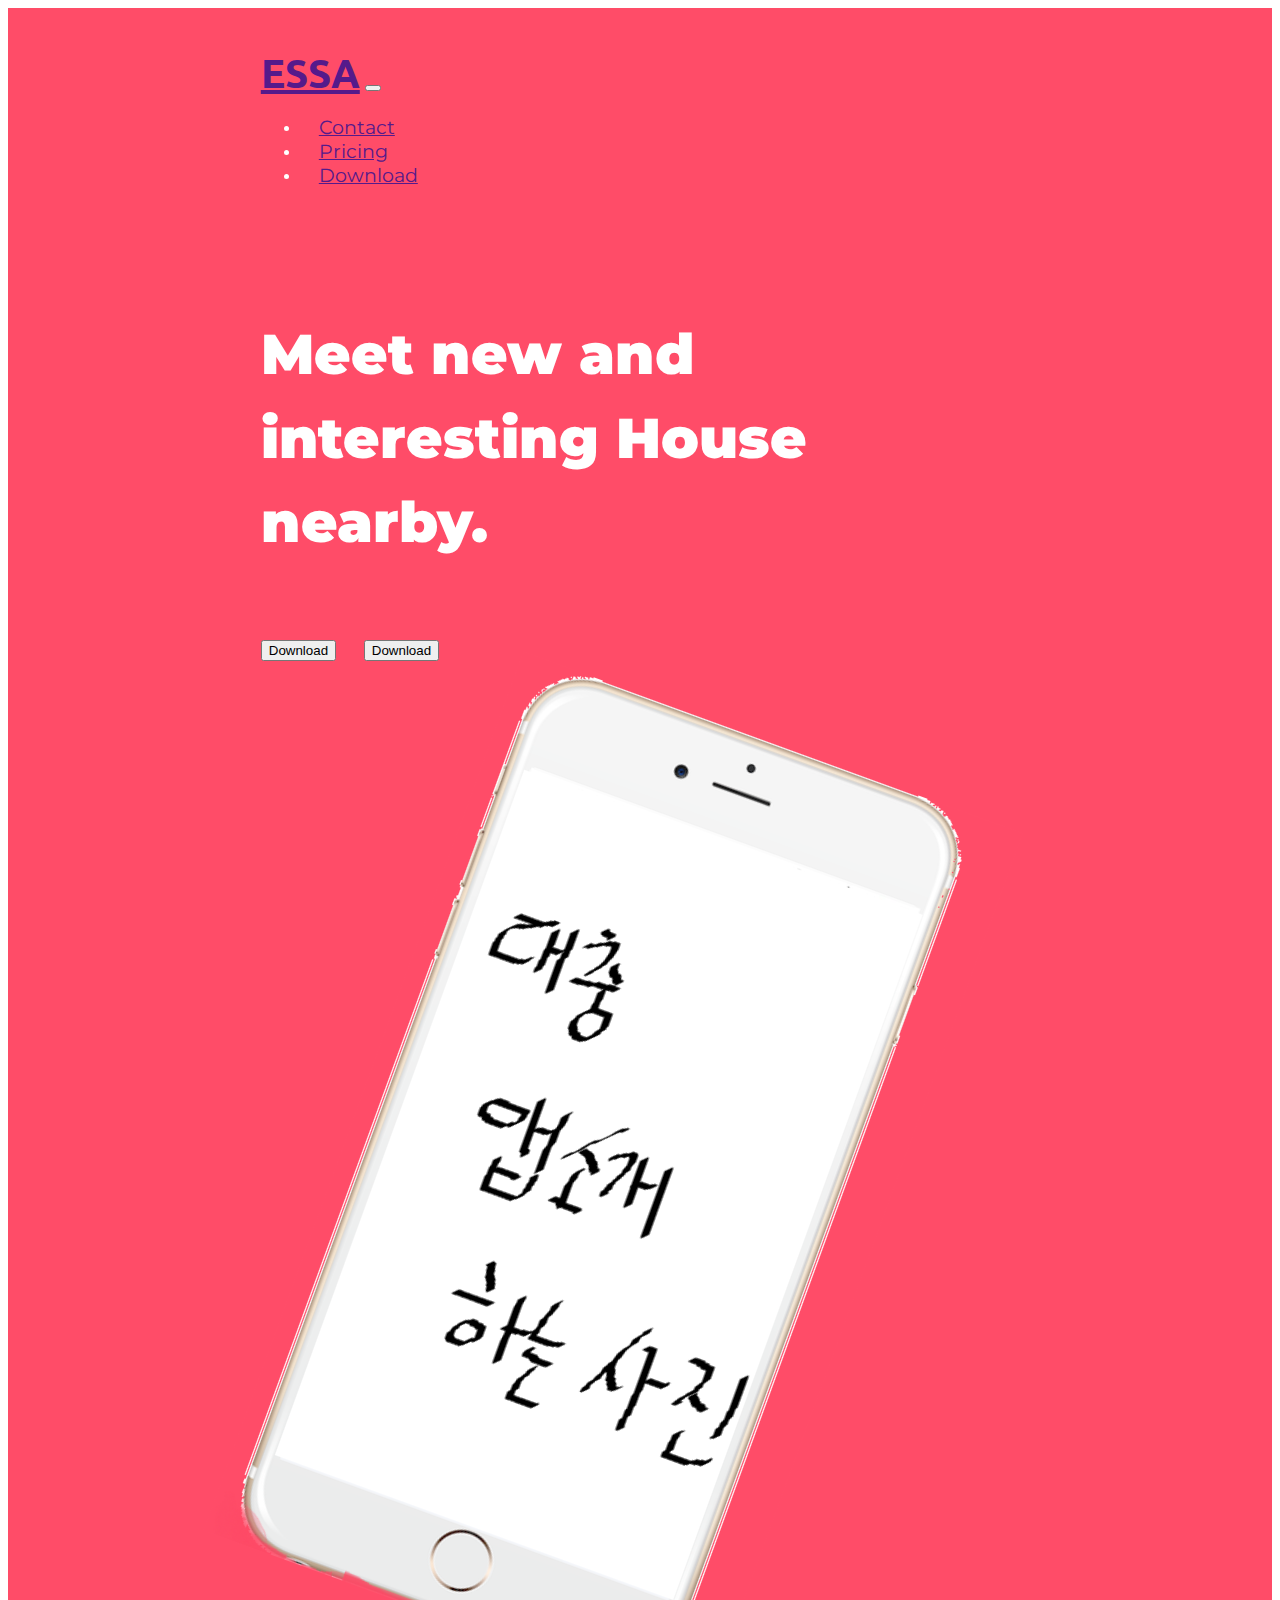
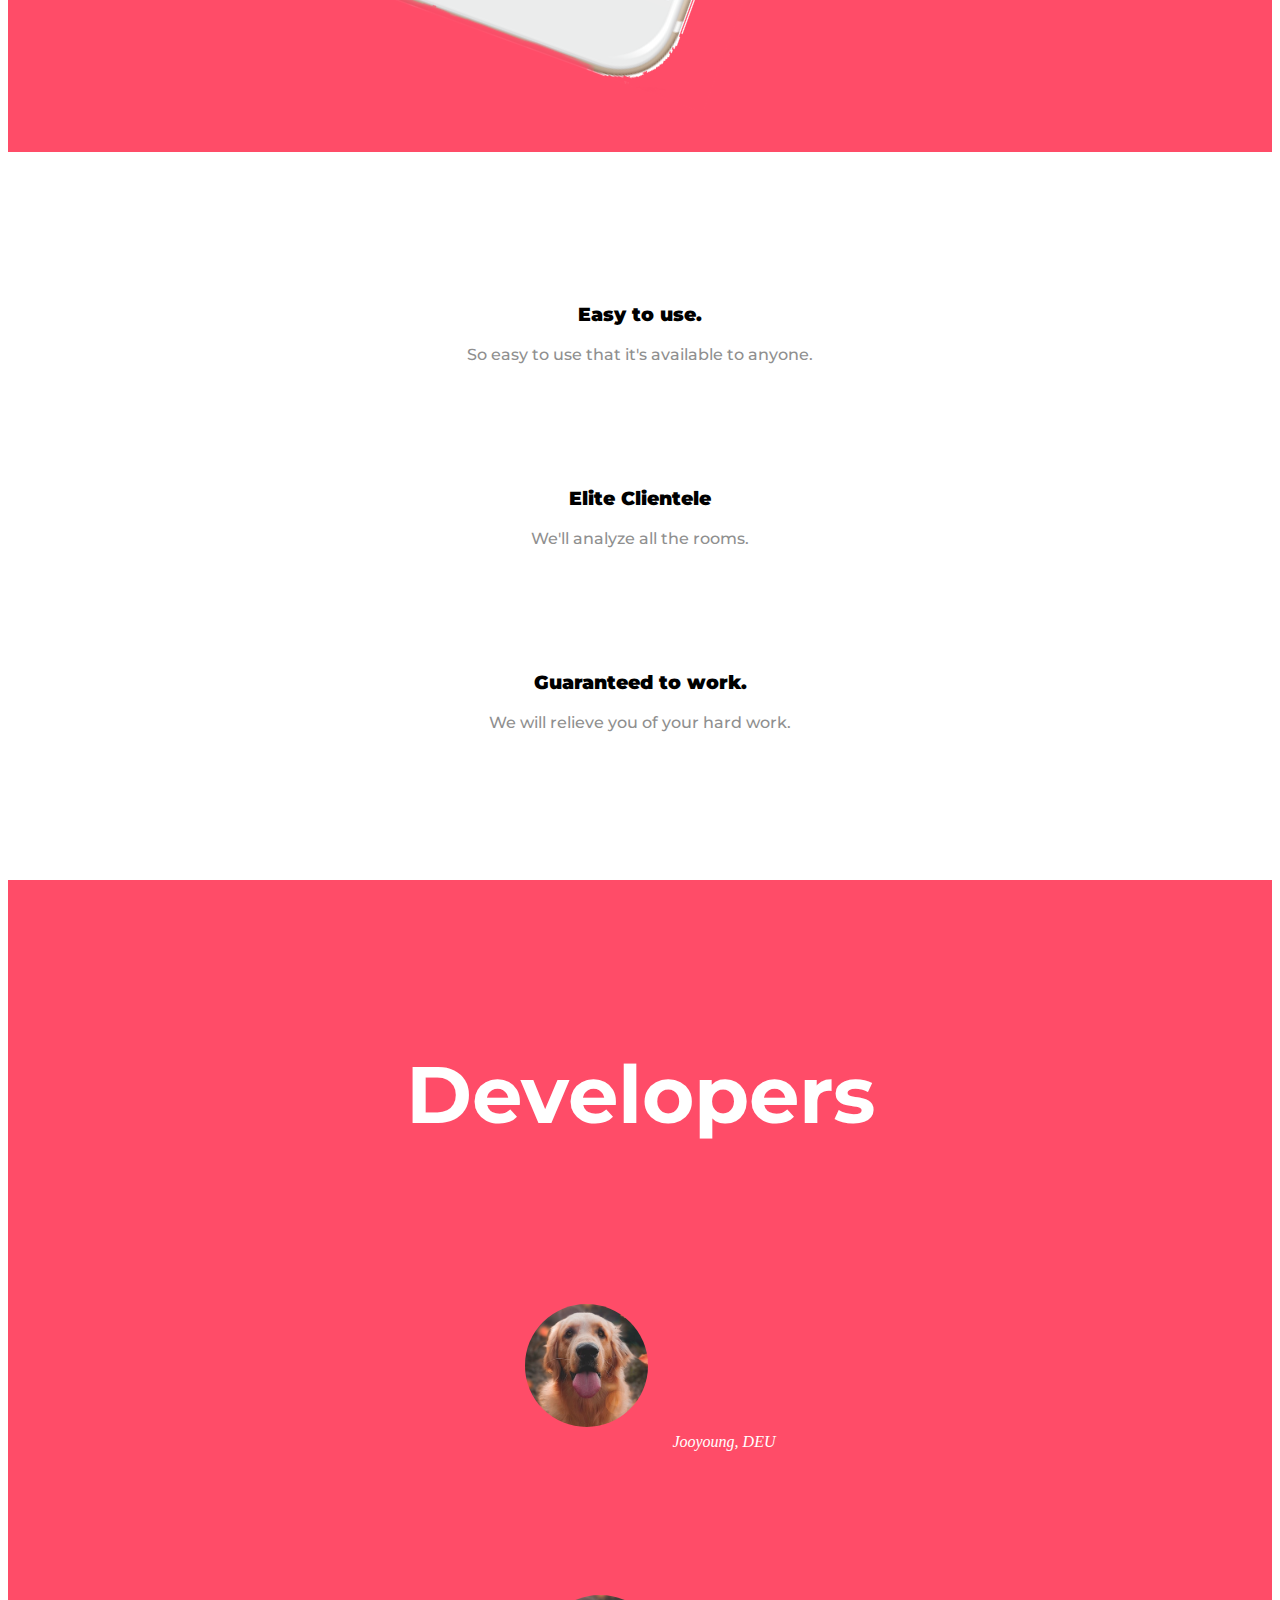
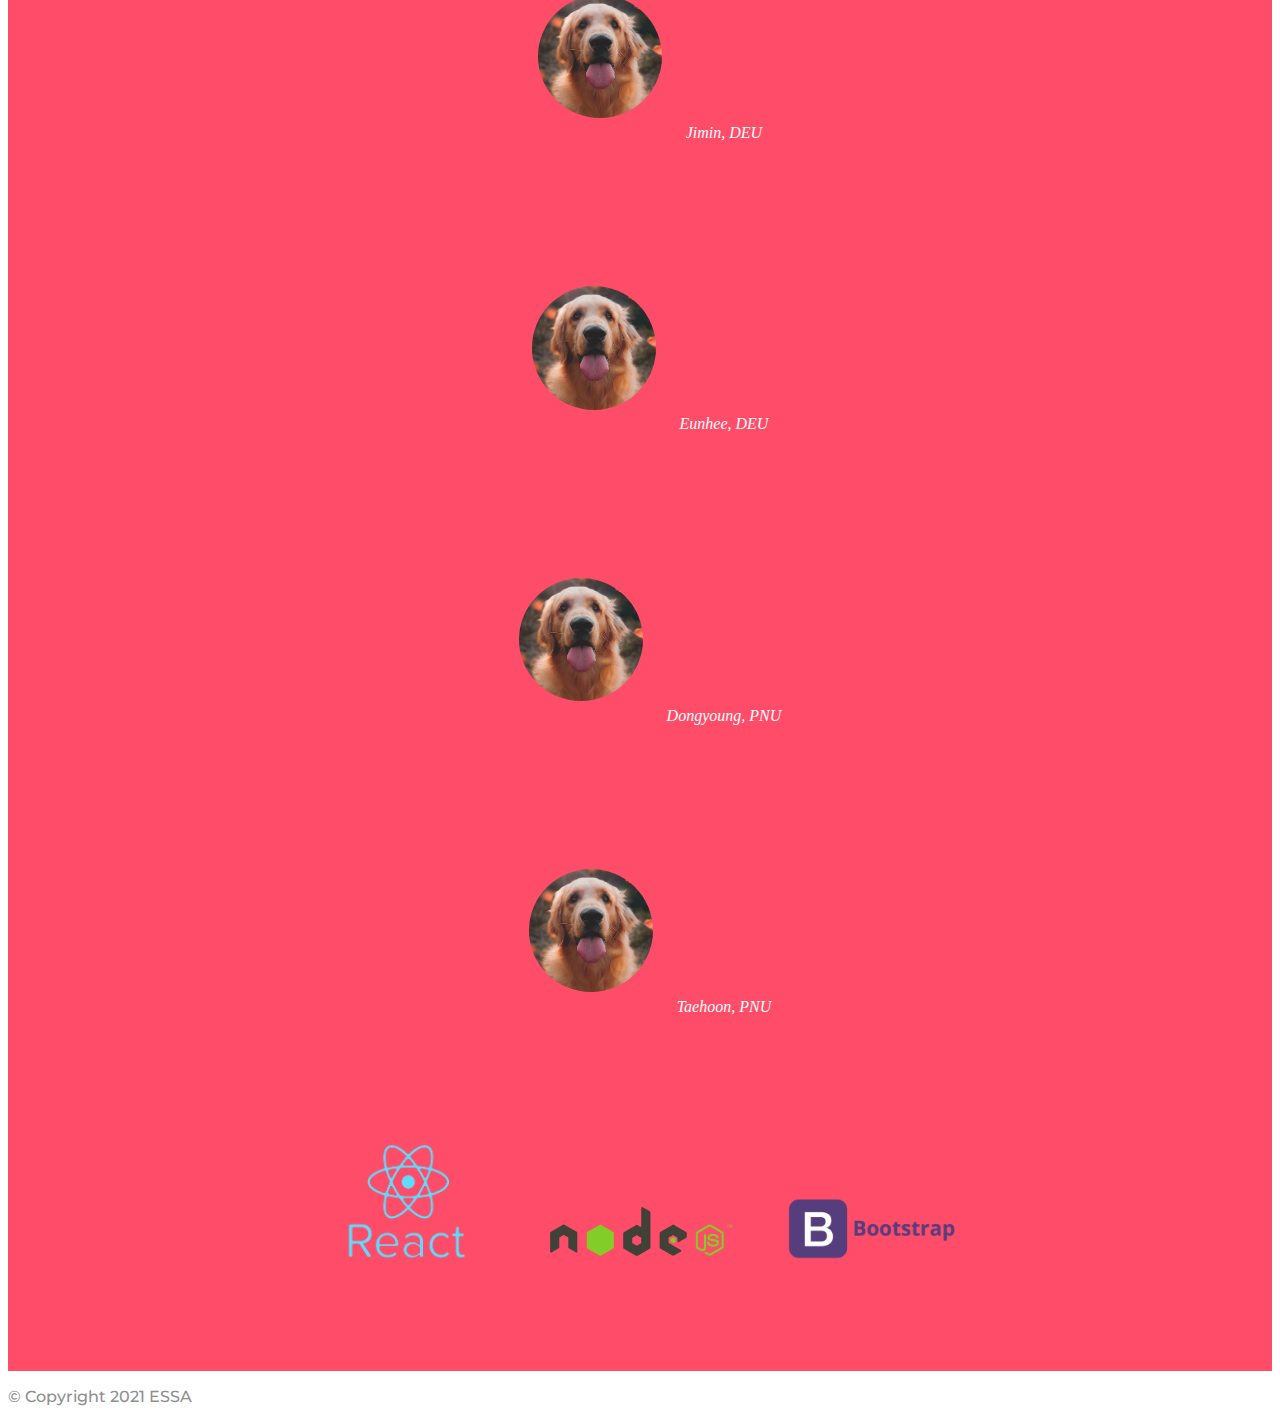
<file: index.html>
<!DOCTYPE html>
<html>

<head>
  <meta charset="utf-8">
  <title>TinDog</title>
  
  <!-- CSS stylesheets -->
  <link rel="stylesheet" href="https://cdn.jsdelivr.net/npm/bootstrap@4.6.1/dist/css/bootstrap.min.css" integrity="sha384-zCbKRCUGaJDkqS1kPbPd7TveP5iyJE0EjAuZQTgFLD2ylzuqKfdKlfG/eSrtxUkn" crossorigin="anonymous">
  <link rel="stylesheet" href="css/styles.css">

  <!-- Fontawesome -->
  <link rel="stylesheet" href="https://use.fontawesome.com/releases/v5.15.4/css/all.css" integrity="sha384-DyZ88mC6Up2uqS4h/KRgHuoeGwBcD4Ng9SiP4dIRy0EXTlnuz47vAwmeGwVChigm" crossorigin="anonymous">

  <!-- Bootstrap script -->
  <!-- <script src="https://cdn.jsdelivr.net/npm/bootstrap@5.1.3/dist/js/bootstrap.bundle.min.js" integrity="sha384-ka7Sk0Gln4gmtz2MlQnikT1wXgYsOg+OMhuP+IlRH9sENBO0LRn5q+8nbTov4+1p" crossorigin="anonymous"></script> -->
  <!-- 부트스트랩 사용시 버전체크 잊지말기 -->
  <script src="https://cdn.jsdelivr.net/npm/jquery@3.5.1/dist/jquery.slim.min.js" integrity="sha384-DfXdz2htPH0lsSSs5nCTpuj/zy4C+OGpamoFVy38MVBnE+IbbVYUew+OrCXaRkfj" crossorigin="anonymous"></script>
  <script src="https://cdn.jsdelivr.net/npm/bootstrap@4.6.1/dist/js/bootstrap.bundle.min.js" integrity="sha384-fQybjgWLrvvRgtW6bFlB7jaZrFsaBXjsOMm/tB9LTS58ONXgqbR9W8oWht/amnpF" crossorigin="anonymous"></script>
  <!-- Google Fonts -->
  <style>
    @import url('https://fonts.googleapis.com/css2?family=Montserrat:ital,wght@0,100;0,200;0,300;0,400;0,500;0,600;0,700;0,800;0,900;1,100;1,200;1,300;1,400;1,500;1,600;1,700;1,800;1,900&family=Ubuntu&display=swap');
    
  </style>
<body>

  <section id="title">
    <div class="container-fluid">
      <!-- Nav Bar -->
      <nav class="navbar navbar-expand-lg navbar-dark ">
        <a class="navbar-brand" href="">ESSA</a>
        <button class="navbar-toggler" type="button" data-bs-toggle="collapse" data-bs-target="#navbarTogglerDemo03" aria-controls="navbarTogglerDemo03" aria-expanded="false" aria-label="Toggle navigation">
          <span class="navbar-toggler-icon"></span>
        </button>
        
        
        <div class="collapse navbar-collapse" id="navbarTogglerDemo03">
            <ul class="navbar-nav ml-auto">
                <li class="nav-item">
                    <a class="nav-link " href="">Contact</a>
                </li>
                <li class="nav-item">
                    <a class="nav-link" href="">Pricing</a>
                </li>
                <li class="nav-item">
                    <a class="nav-link" href="">Download</a>
                </li>
            </ul>
        </div>
      </nav>



      <!-- Title -->
      <div class="row" >
        <div class="col-lg-6">
          <h1>Meet new and interesting House nearby.</h1>
          <button type="button" class="btn btn-dark btn-lg download-button"><i class="fab fa-apple"></i> Download</button>
          <button type="button" class="btn btn-outline-light btn-lg download-button"><i class="fab fa-google-play"></i> Download</button>
        </div>
        <div class="col-lg-6">
          <img class="title-image" src="images/iphone7.png" alt="iphone-mockup">
        </div>
      </div>
    </div>
  </section>


  <!-- Features -->

  <section id="features">
    <div class="row">
      <div class="features-box col-lg-4">
        <i class="icon fas fa-check-circle fa-4x"></i>
        <!-- fa-4x 크기조정 -->
        <h3>Easy to use.</h3>
        <p>So easy to use that it's available to anyone.</p>
      </div>
      
      <div class="features-box col-lg-4">
        <i class="icon fas fa-heart fa-4x"></i>
        <h3>Elite Clientele</h3>
        <p>We'll analyze all the rooms.</p>
      </div>

      <div class="features-box col-lg-4">
        <i class="icon fas fa-bullseye fa-4x"></i>
        <h3>Guaranteed to work.</h3>
        <p>We will relieve you of your hard work.</p>
      </div>
   </div>

  </section>


  <!-- Developers -->

  <section id="Developers">
    <!-- 정적슬라이드 사용시 data-bs-ride="false"
      아이디 맞춰주기
  -->
    
    <h2>Developers</h2>
    
    <div id="carouselExampleControls" class="carousel slide" data-bs-ride="false" >
      <div class="carousel-inner">
        <div class="carousel-item active" > 
          <!-- 위 코드에서 active는 이 첫번째 캐러셀 항목이 활성
          즉 제일 처음 나오게 하게끔 하는 것이다. -->
          <img class="testimonial-image happy" src="images/dog-img.jpg" alt="dog-profile">
          <em>Jooyoung, DEU</em>
        </div>
        <div class="carousel-item ">
          <img class="testimonial-image happy" src="images/dog-img.jpg" alt="dog-profile">
          <em>Jimin, DEU</em>
        </div>
        <div class="carousel-item" >
          <img class="testimonial-image happy" src="images/dog-img.jpg" alt="dog-profile">
          <em>Eunhee, DEU</em>
        </div>
        <div class="carousel-item">
          <img class="testimonial-image happy2" src="images/dog-img.jpg" alt="dog-profile">
          <em>Dongyoung, PNU</em>
        </div>
        <div class="carousel-item" >
          <img class="testimonial-image happy2" src="images/dog-img.jpg" alt="dog-profile">
          <em>Taehoon, PNU</em>
        </div>
      </div>
      <a class="carousel-control-prev" href="#carouselExampleControls" role="button" data-slide="prev">
        <span class="carousel-control-prev-icon" aria-hidden="true"></span>
       
      </a>
      <a class="carousel-control-next" href="#carouselExampleControls" role="button" data-slide="next">
        <span class="carousel-control-next-icon" aria-hidden="true"></span>
       
      </a>
    </div>
    <!-- <div class="developer">
      <div class="row develope">
        <div class="col-lg-4">
          <img class="testimonial-image happy" src="images/dog-img.jpg" alt="dog-profile">
          <em>Jooyoung, DEU</em>
        </div>
        <div class="col-lg-4">
          <img class="testimonial-image happy" src="images/dog-img.jpg" alt="dog-profile">
          <em>Jimin, DEU</em>
        </div>
        <div class="col-lg-4">
          <img class="testimonial-image happy" src="images/dog-img.jpg" alt="dog-profile">
          <em>Eunhee, DEU</em>
        </div>
      </div>

      <div class="row develope2">
        <div class="col-lg-6">
          <img class="testimonial-image happy2" src="images/dog-img.jpg" alt="dog-profile">
          <em>Dongyoung, PNU</em>
        </div>
        <div class="col-lg-6">
          <img class="testimonial-image happy2" src="images/dog-img.jpg" alt="dog-profile">
          <em>Taehoon, PNU</em>
        </div>
      </div>
    </div> -->

    

    <!-- <h2 class="testimonial-text">My dog used to be so lonely, but with TinDog's help, they've found the love of their life. I think.</h2>
    <img class="testimonial-image" src="images/lady-img.jpg" alt="lady-profile">
    <em>Beverly, Illinois</em> -->

  </section>


  <!-- Press -->

  <section id="press">
    <img class="press-logo" src="images/react.png" alt="tc-logo">
    <img class="press-logo" src="images/nodejs.png" alt="tnw-logo">
    <img class="press-logo" src="images/bootstrap.png" alt="biz-insider-logo">
    
  </section>

  <!-- Footer -->

  <footer id="footer">

    <p>© Copyright 2021 ESSA</p>

  </footer>
  
</body>

</html>
</file>
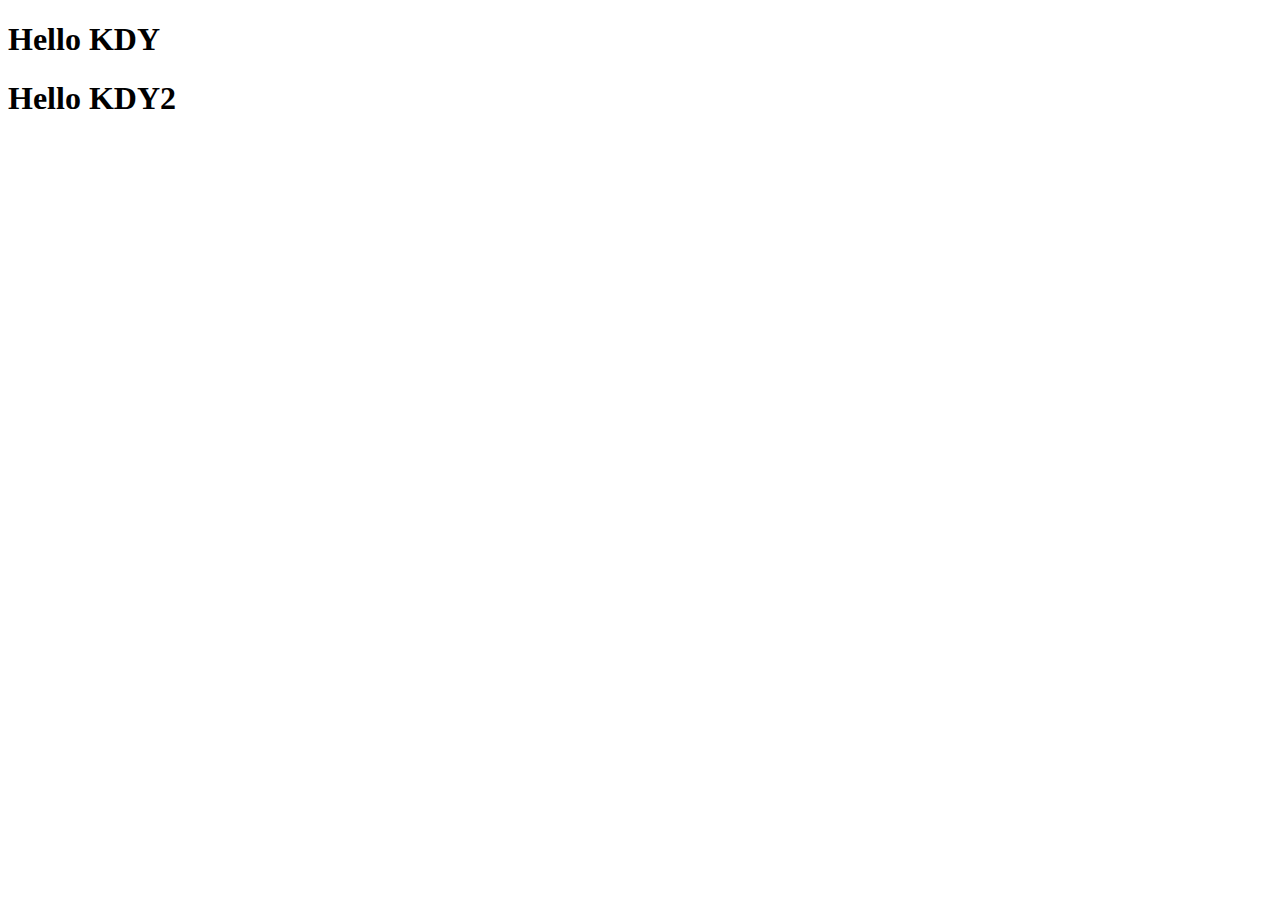
<file: tess.html>
<!DOCTYPE html>
<html lang="en">
  <head>
    <meta charset="UTF-8" />
    <meta http-equiv="X-UA-Compatible" content="IE=edge" />
    <meta name="viewport" content="width=device-width, initial-scale=1.0" />
    <title>Document</title>
  </head>
  <body>
    <h1>Hello KDY</h1>
    <h1>Hello KDY2</h1>
  </body>
</html>
</file>
<file: css/styles.css>
#title {
  color: #fff;
  background-color: #ff4c68;
  font-family: "Montserrat", sans-serif;
  font-weight: 900;
}

.container-fluid {
  padding: 3% 20%;
}

h1 {
  font-family: "Montserrat", sans-serif;
  font-weight: 900;
  font-size: 3.5rem;
  line-height: 1.5;
}

h3 {
  font-family: "Montserrat", sans-serif;
  font-weight: 900;
}

p {
  color: #8f8f8f;
  /* 회색 */
  font-family: "Montserrat", sans-serif;
  font-weight: 500;
}

.navbar-brand {
  font-family: "Ubuntu", sans-serif;
  font-size: 2.5rem;
  font-weight: bold;
}

.navbar {
  padding: 0 0 4.5rem;
}

.nav-item {
  padding: 0 18px;
}

.nav-link {
  font-size: 1.2rem;
  font-family: "Montserrat", sans-serif;
  font-weight: 400;
}

/* Download Button */

.download-button {
  margin: 5% 3% 5% 0;
}

/* title image */
.title-image {
  padding-left: 10%;
  padding-bottom: 10%;
  width: 70%;
  transform: rotate(20deg);
}

/* features section */

#features {
  padding: 7% 15%;
  /* features를 중앙으로 배치하기 위함 */
}

.features-box {
  text-align: center;
  /* 텍스트 중앙배열 */
  padding: 5%;
  /* <p>태그의 텍스트가 너무 길게 한줄인 것을
  두줄로 나타내기위해 패딩을 주었음 */
}

.icon {
  color: #ef8172;
  margin-bottom: 1rem;
}

.icon:hover {
  color: #ff4c68;
  /* icon위에 마우스를 갖다대면 
색깔이 변하도록 함. */
}

/* Developers Section/ */

#Developers {
  padding: 7% 15% 2%;
  text-align: center;
  background-color: #ff4c68;
  color: #fff;
}
.developer {
  margin-top: 7%;
}
.develope {
  text-align: center;
}

.develope2 {
  text-align: center;
  margin-top: 5%;
}
.happy {
  width: 20%;
}

.happy2 {
  width: 20%;
}

.carousel-item {
  padding: 7% 15%;
}

h2 {
  font-family: "Montserrat", sans-serif;
  text-align: center;
  font-weight: 700;
  font-size: 5rem;
  line-height: 1.5;
}

.testimonial-image {
  border-radius: 100%;
  /* 사진 둥글게 */
  margin: 20px;
}

#press {
  padding-bottom: 3%;
  text-align: center;
  background-color: #ff4c68;
}

.press-logo {
  width: 15%;
  margin: 20px 20px 50px;
}
</file>
